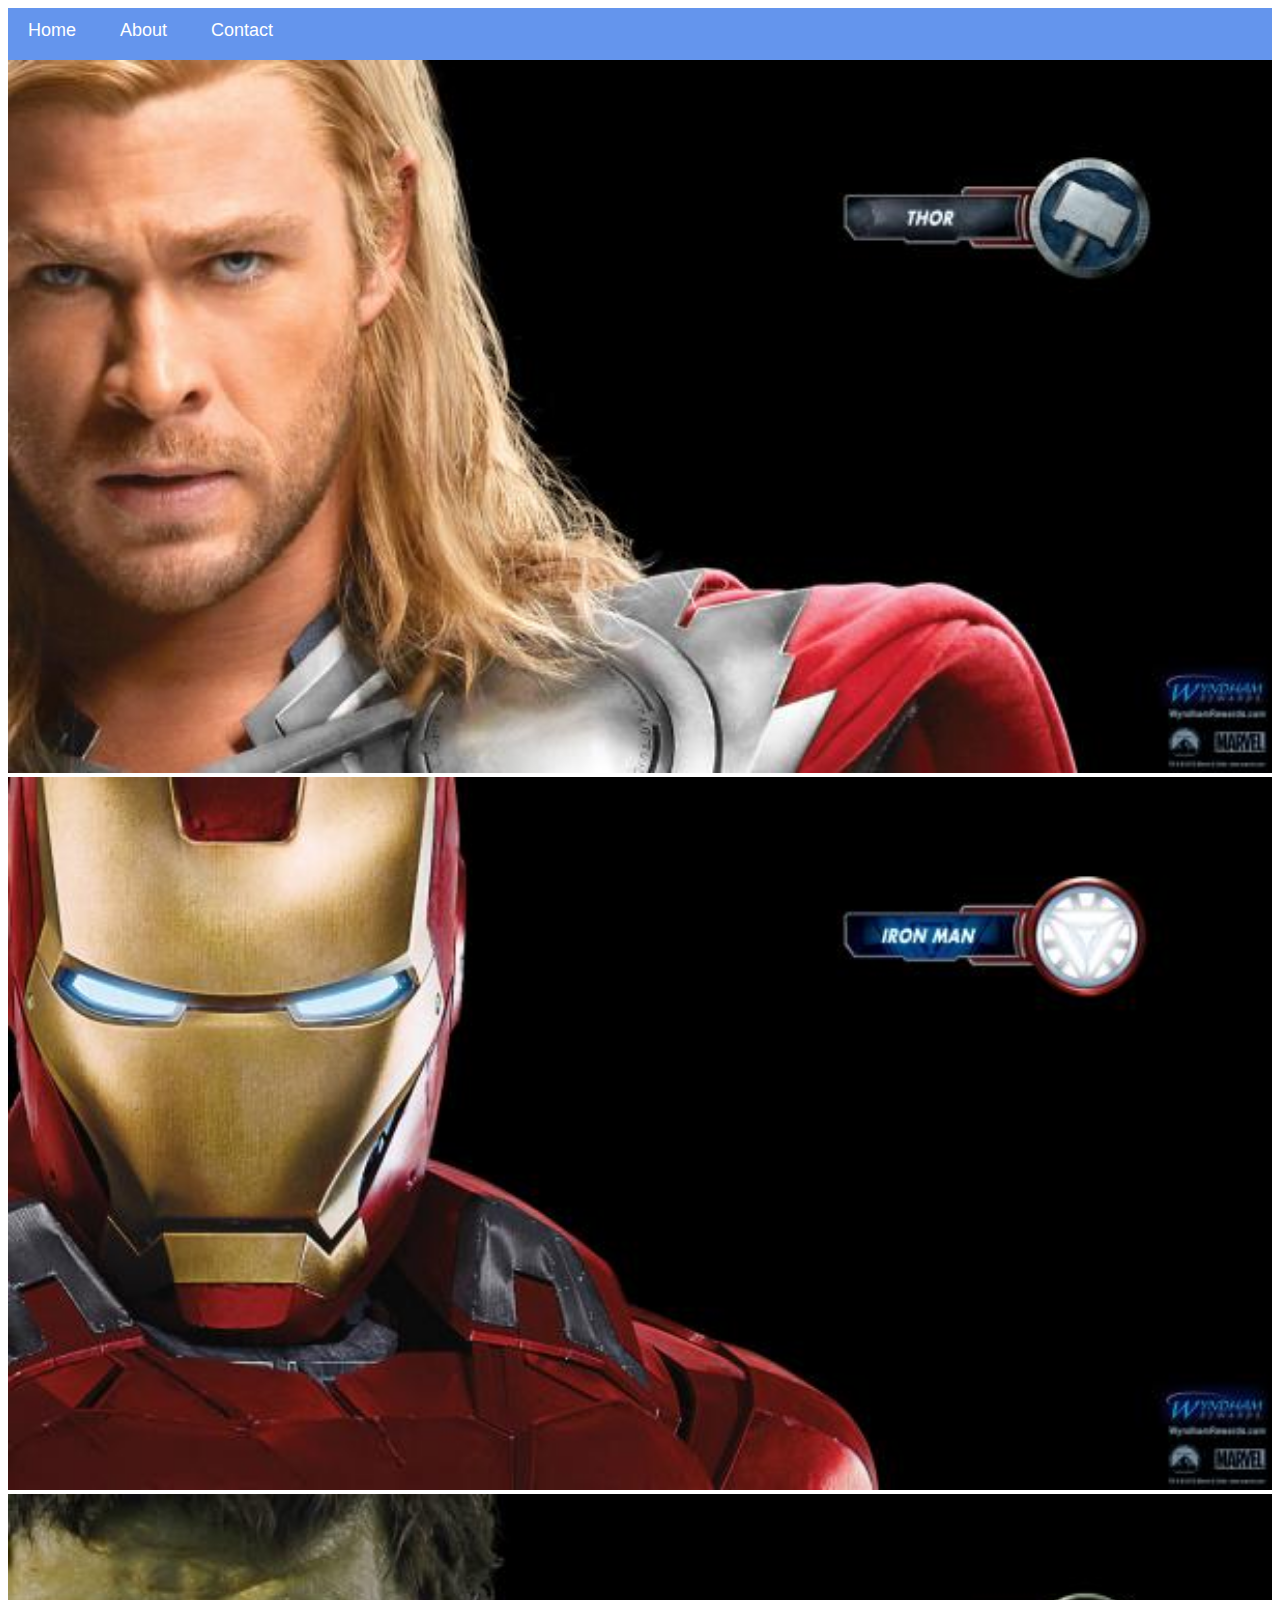
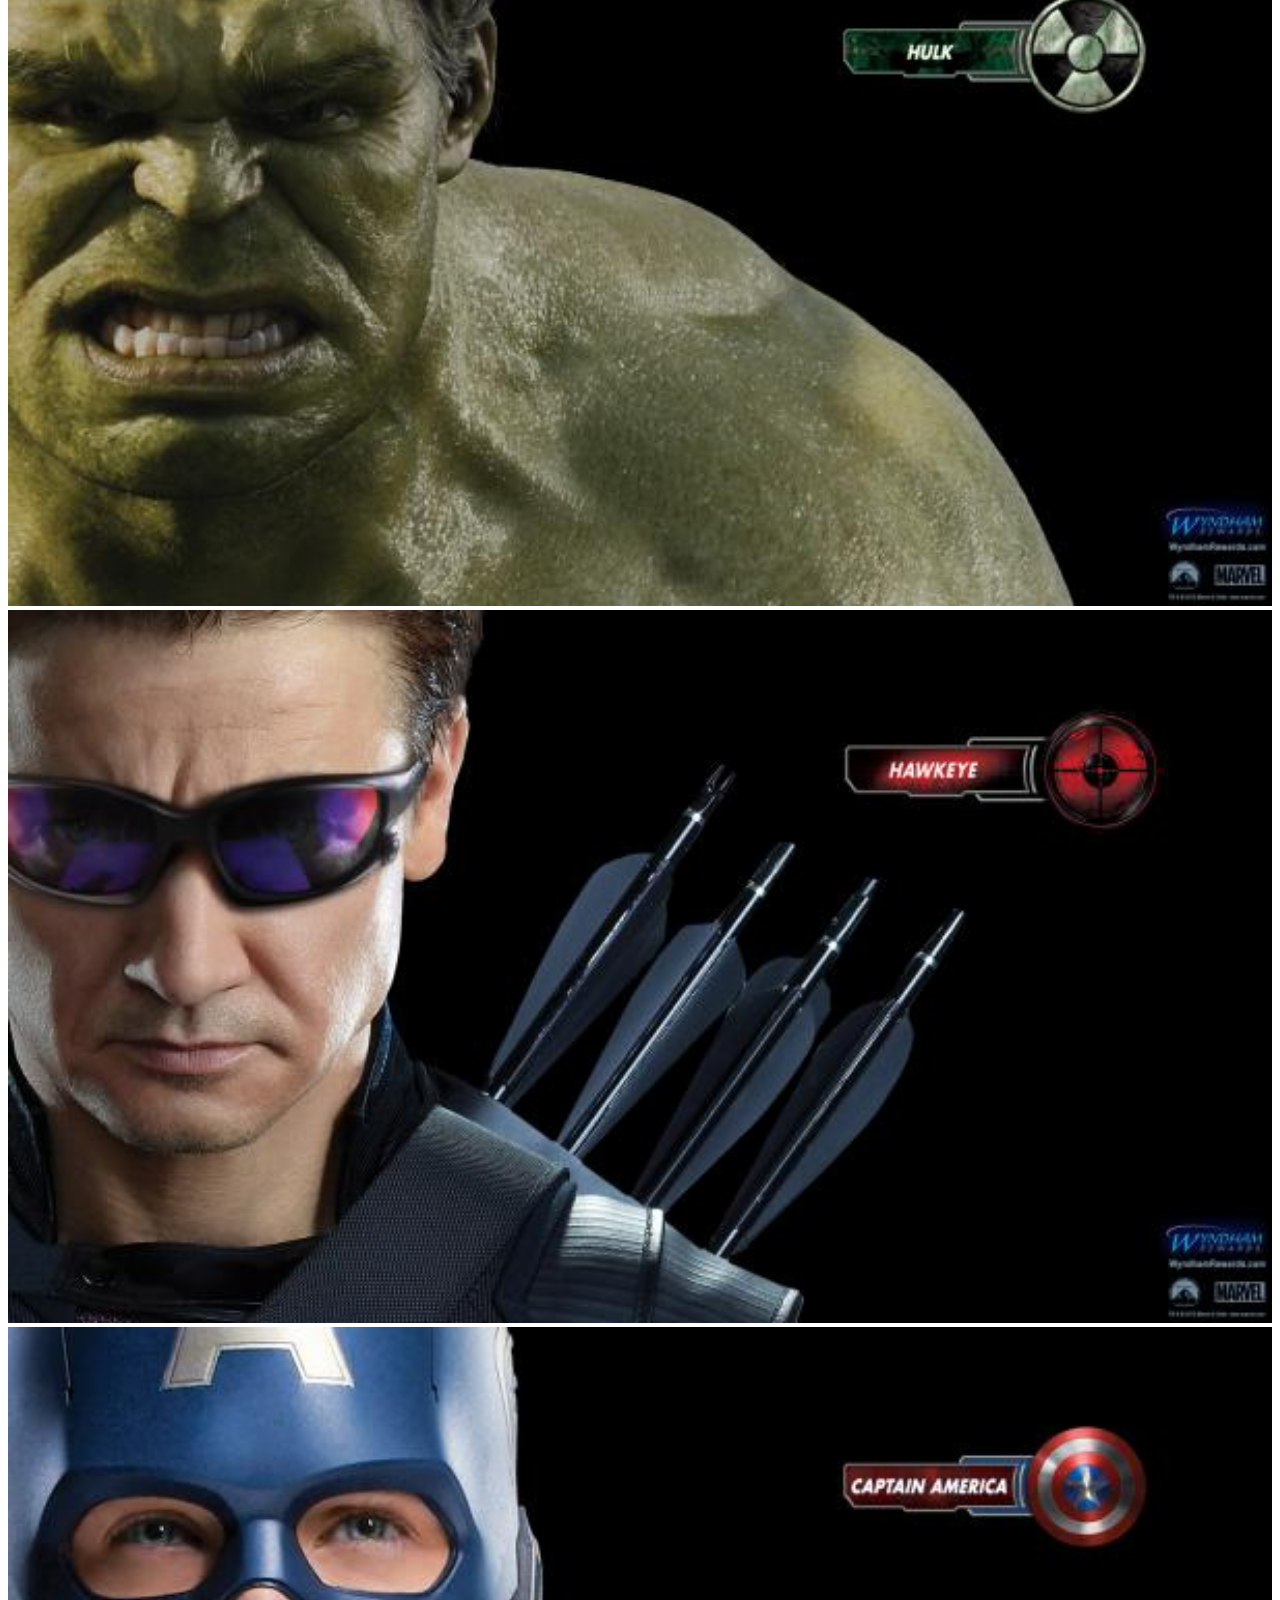
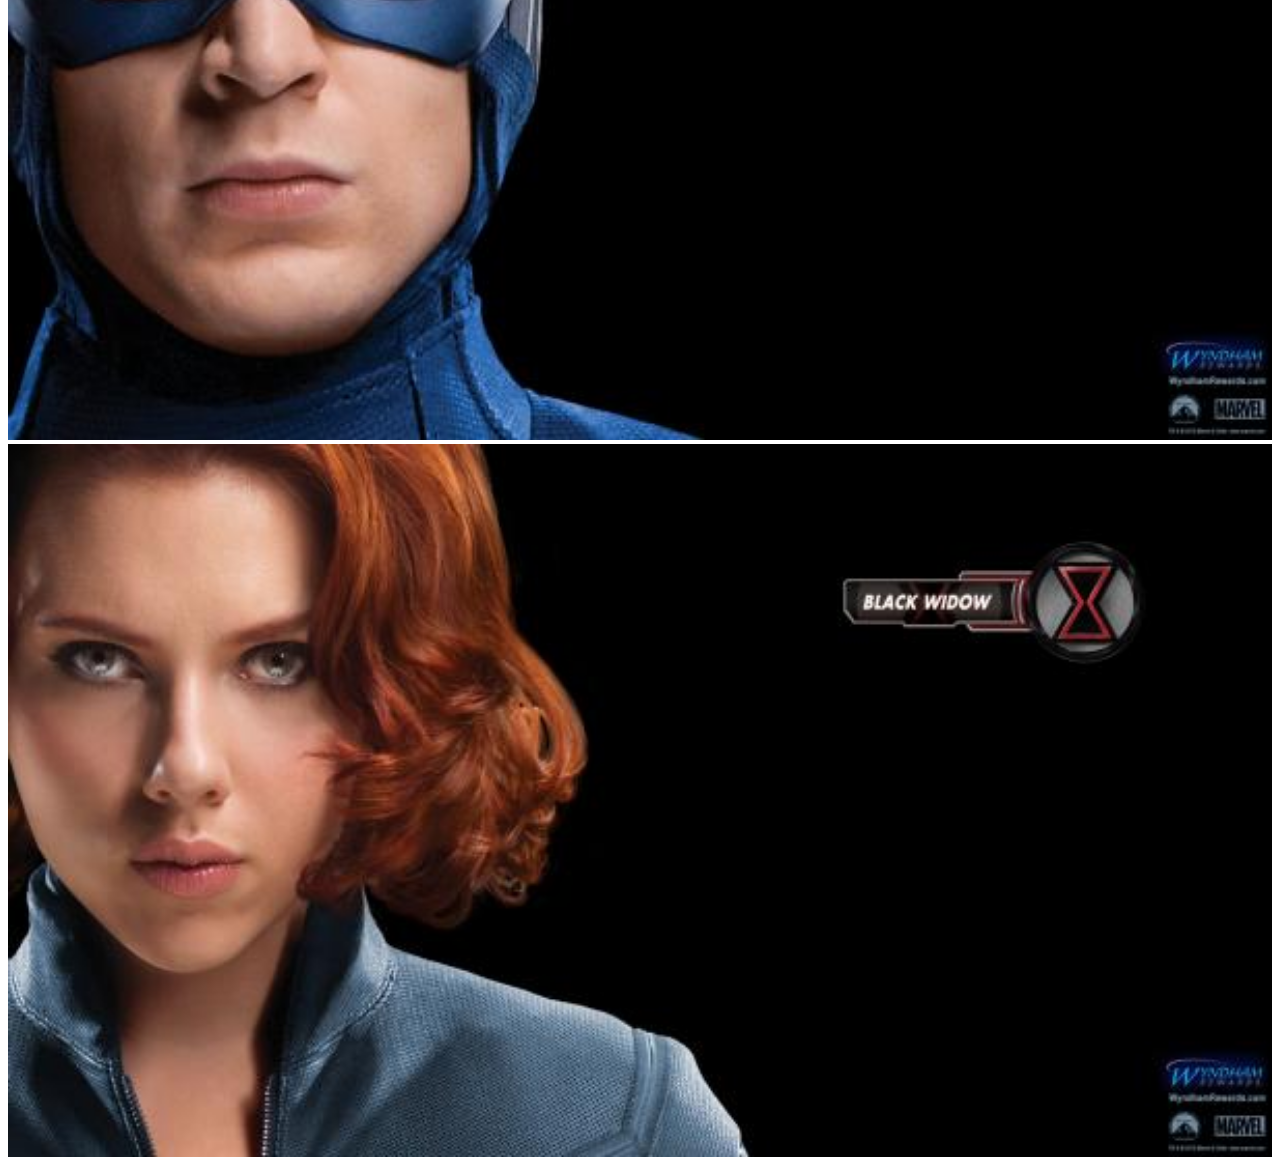
<file: index.html>
<!DOCTYPE html>
<html>
        <head>
        <link rel="stylesheet" href="style.css">
        </head>
        <body>
<div id="menu">
    <a href="index.html">Home</a>
    <a href="about.html">About</a>
    <a href="contact.html">Contact</a>
</div>
<div class="gallery">
                      <a href="avenger-1.html"><img src="images/avengers_01.jpg"/> </a>
                      <a href="avenger-2.html"><img src="images/avengers_02.jpg"/></a>
                      <a href="avenger-3.html"><img src="images/avengers_03.jpg"/></a>
                      <a href="avenger-4.html"><img src="images/avengers_04.jpg"/></a>
                      <a href="avenger-5.html"><img src="images/avengers_05.jpg"/></a>   
                      <a href="avenger-6.html"><img src="images/avengers_06.jpg"/></a>   
</div>
        </body>
<html/>
</file>
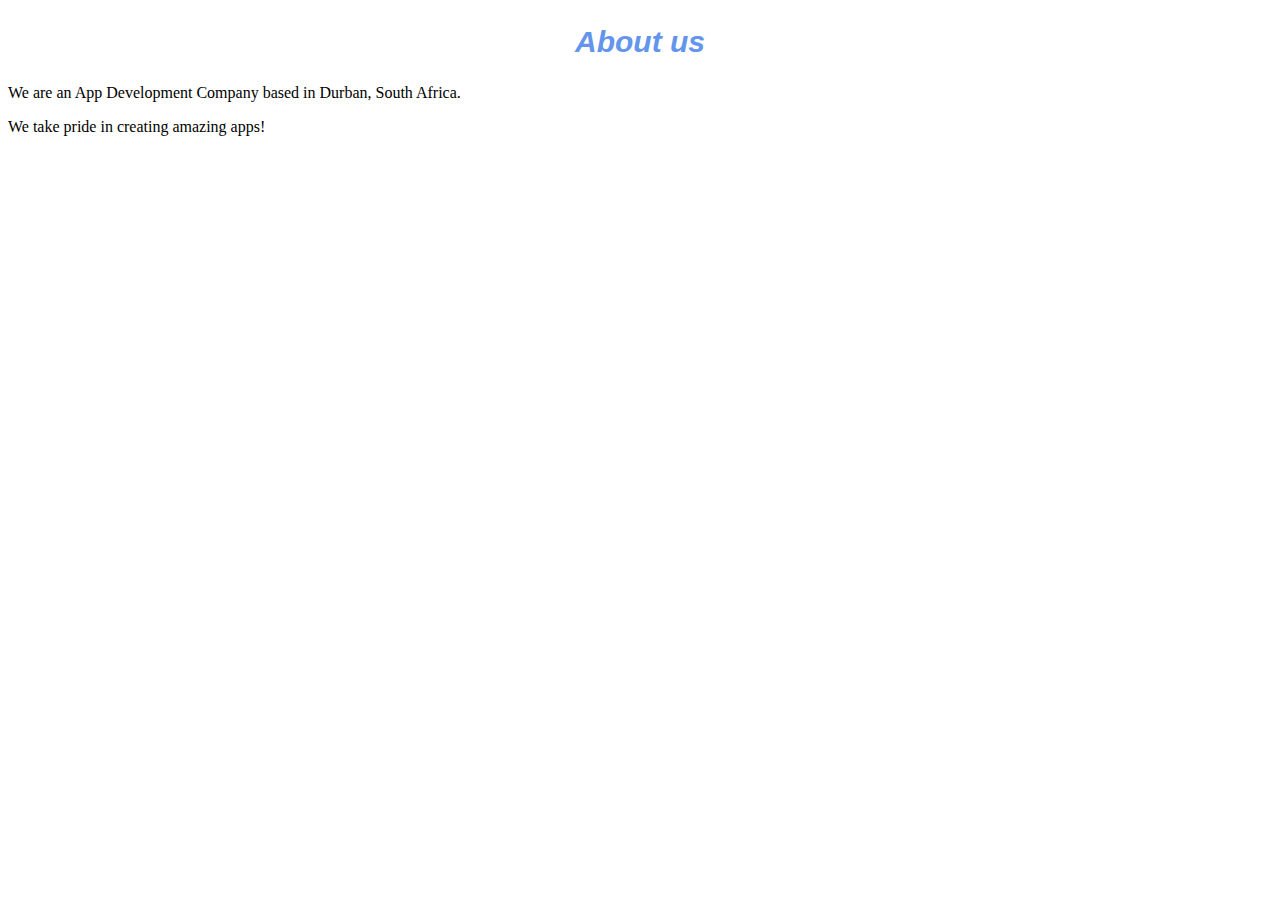
<file: about.html>
<!DOCTYPE html>
<html>
      <head> 
           <link rel="stylesheet" href="style.css"> 
       </head>
<body> 
    <h2>About us</h2>
    <p>We are an App Development Company based in Durban, South Africa.</p>
    <p>We take pride in creating amazing apps!</p>
    
  </body>      
</html>
</file>
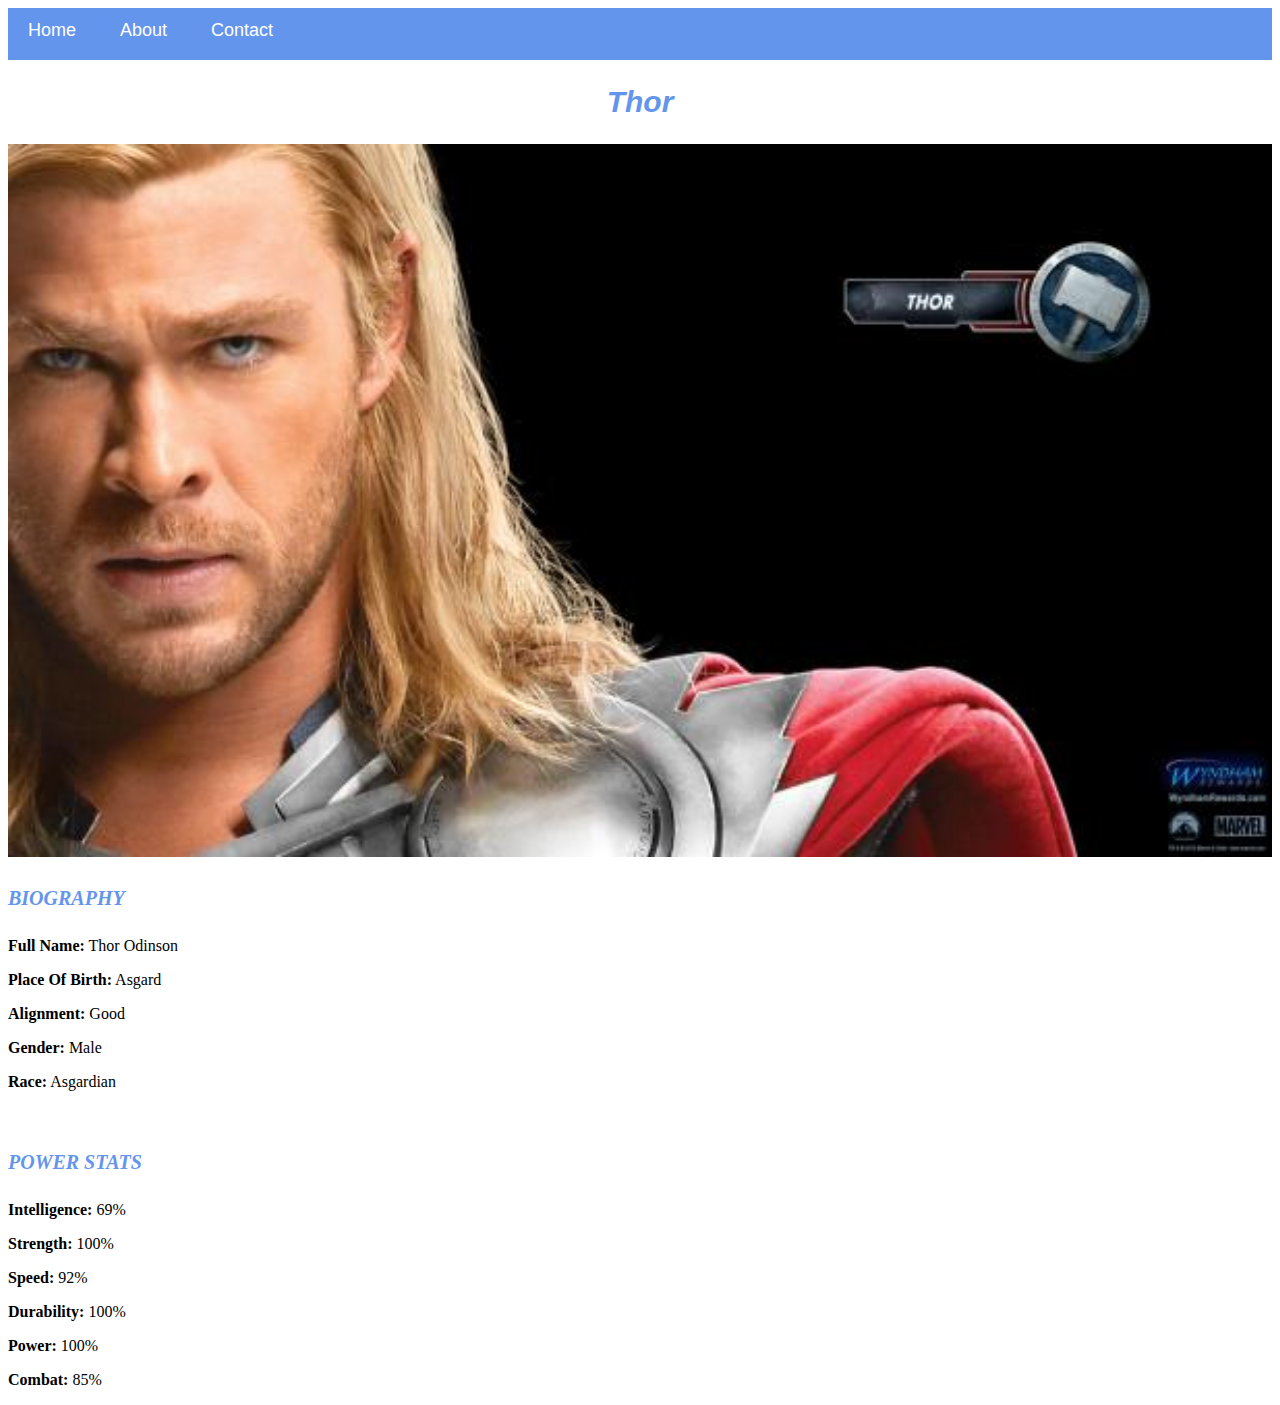
<file: avenger-1.html>
<!DOCTYPE html>
<html>
      <head> 
           <link rel="stylesheet" href="style.css"> 
       </head>
<body> 
  <div id="menu">
    <a href="index.html">Home</a>
    <a href="about.html">About</a>
    <a href="contact.html">Contact</a>
 </div>
    <h2>Thor</h2>
    <div class="gallery">
       <img src="images/avengers_01.jpg"> 
    </div>
    <h4>BIOGRAPHY</h4>
    <p><b>Full Name:</b> Thor Odinson</p>
    <p><b>Place Of Birth:</b> Asgard</p>
    <p><b>Alignment:</b> Good</p>
    <p><b>Gender:</b> Male</p>
    <p><b>Race:</b> Asgardian</p>
    
    <br/>
    
    <h4>POWER STATS</h4>
    <p><b>Intelligence:</b> 69%</p>
    <p><b>Strength:</b> 100%</p>
    <p><b>Speed:</b> 92%</p>
    <p><b>Durability:</b> 100%</p>
    <p><b>Power:</b> 100%</p>
    <p><b>Combat:</b> 85%</p>
  </body>      
</html>
</file>
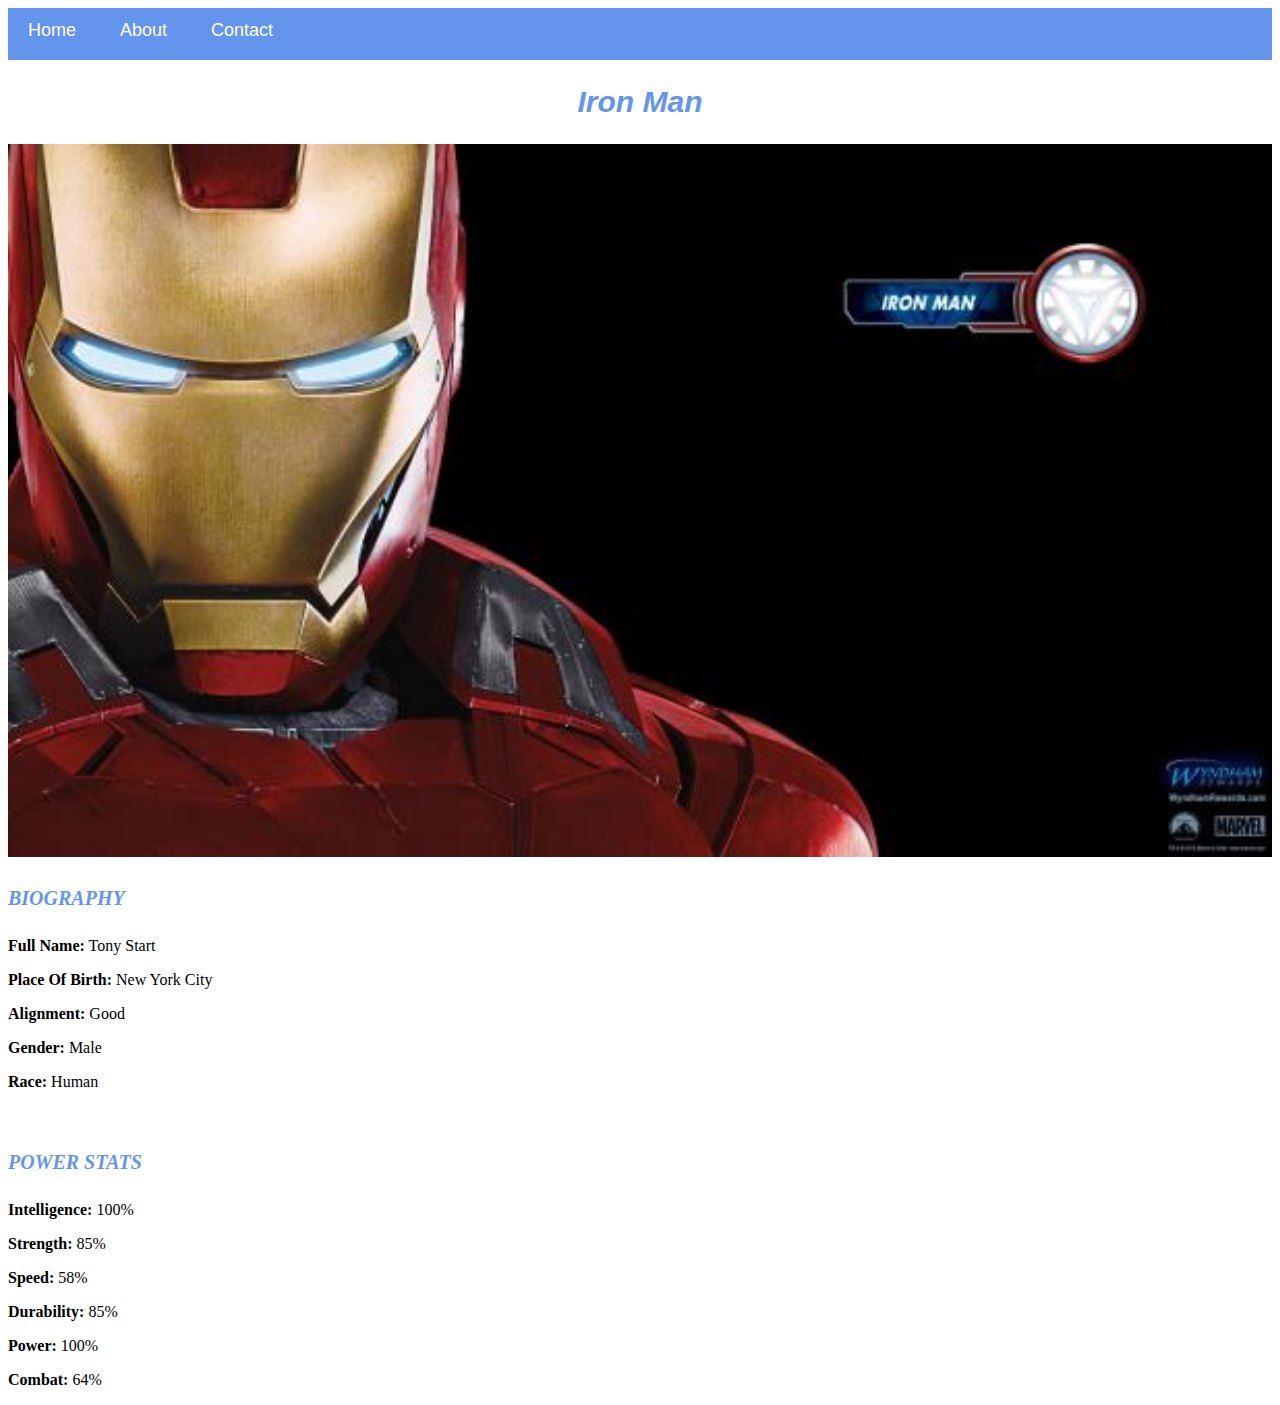
<file: avenger-2.html>
<!DOCTYPE html>
<html>
      <head> 
           <link rel="stylesheet" href="style.css"> 
       </head>
<body> 
  <div id="menu">
    <a href="index.html">Home</a>
    <a href="about.html">About</a>
    <a href="contact.html">Contact</a>
  </div>
    <h2>Iron Man</h2>
    <div class="gallery">
       <img src='images/avengers_02.jpg'>
    </div>
    <h4>BIOGRAPHY</h4>
    <p><b>Full Name:</b> Tony Start</p>
    <p><b>Place Of Birth:</b> New York City</p>
    <p><b>Alignment:</b> Good</p>
    <p><b>Gender:</b> Male</p>
    <p><b>Race:</b> Human</p>
    
    <br/>
    
    <h4>POWER STATS</h4>
    <p><b>Intelligence:</b> 100%</p>
    <p><b>Strength:</b> 85%</p>
    <p><b>Speed:</b> 58%</p>
    <p><b>Durability:</b> 85%</p>
    <p><b>Power:</b> 100%</p>
    <p><b>Combat:</b> 64%</p>
  </body>      
</html>
</file>
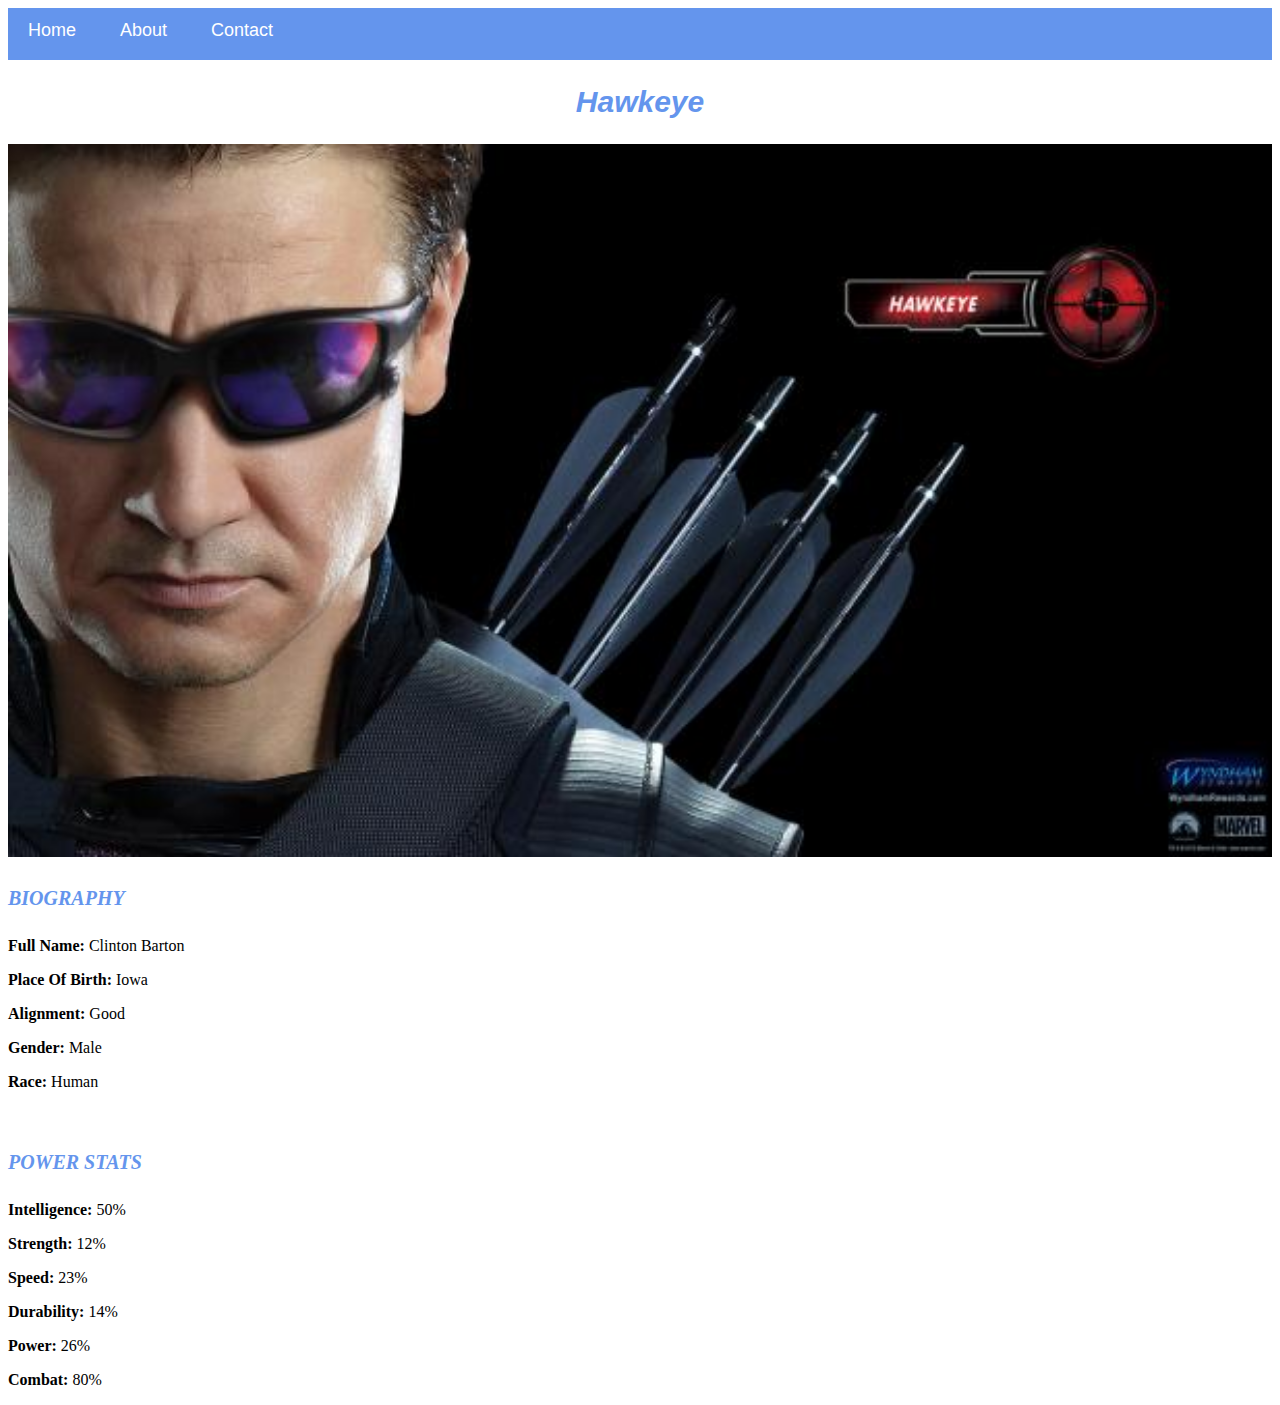
<file: avenger-4.html>
<!DOCTYPE html>
<html>
      <head> 
           <link rel="stylesheet" href="style.css"> 
       </head>
<body> 
 <div id="menu">
    <a href="index.html">Home</a>
    <a href="about.html">About</a>
    <a href="contact.html">Contact</a>
 </div>
    <h2>Hawkeye</h2>
    <div class="gallery">
       <img src="images/avengers_04.jpg">
    </div>
    <h4>BIOGRAPHY</h4>
    <p><b>Full Name:</b> Clinton Barton</p>
    <p><b>Place Of Birth:</b> Iowa</p>
    <p><b>Alignment:</b> Good</p>
    <p><b>Gender:</b> Male</p>
    <p><b>Race:</b> Human</p>
    
    <br/>
    
    <h4>POWER STATS</h4>
    <p><b>Intelligence:</b> 50%</p>
    <p><b>Strength:</b> 12%</p>
    <p><b>Speed:</b> 23%</p>
    <p><b>Durability:</b> 14%</p>
    <p><b>Power:</b> 26%</p>
    <p><b>Combat:</b> 80%</p>
  </body>      
</html>
</file>
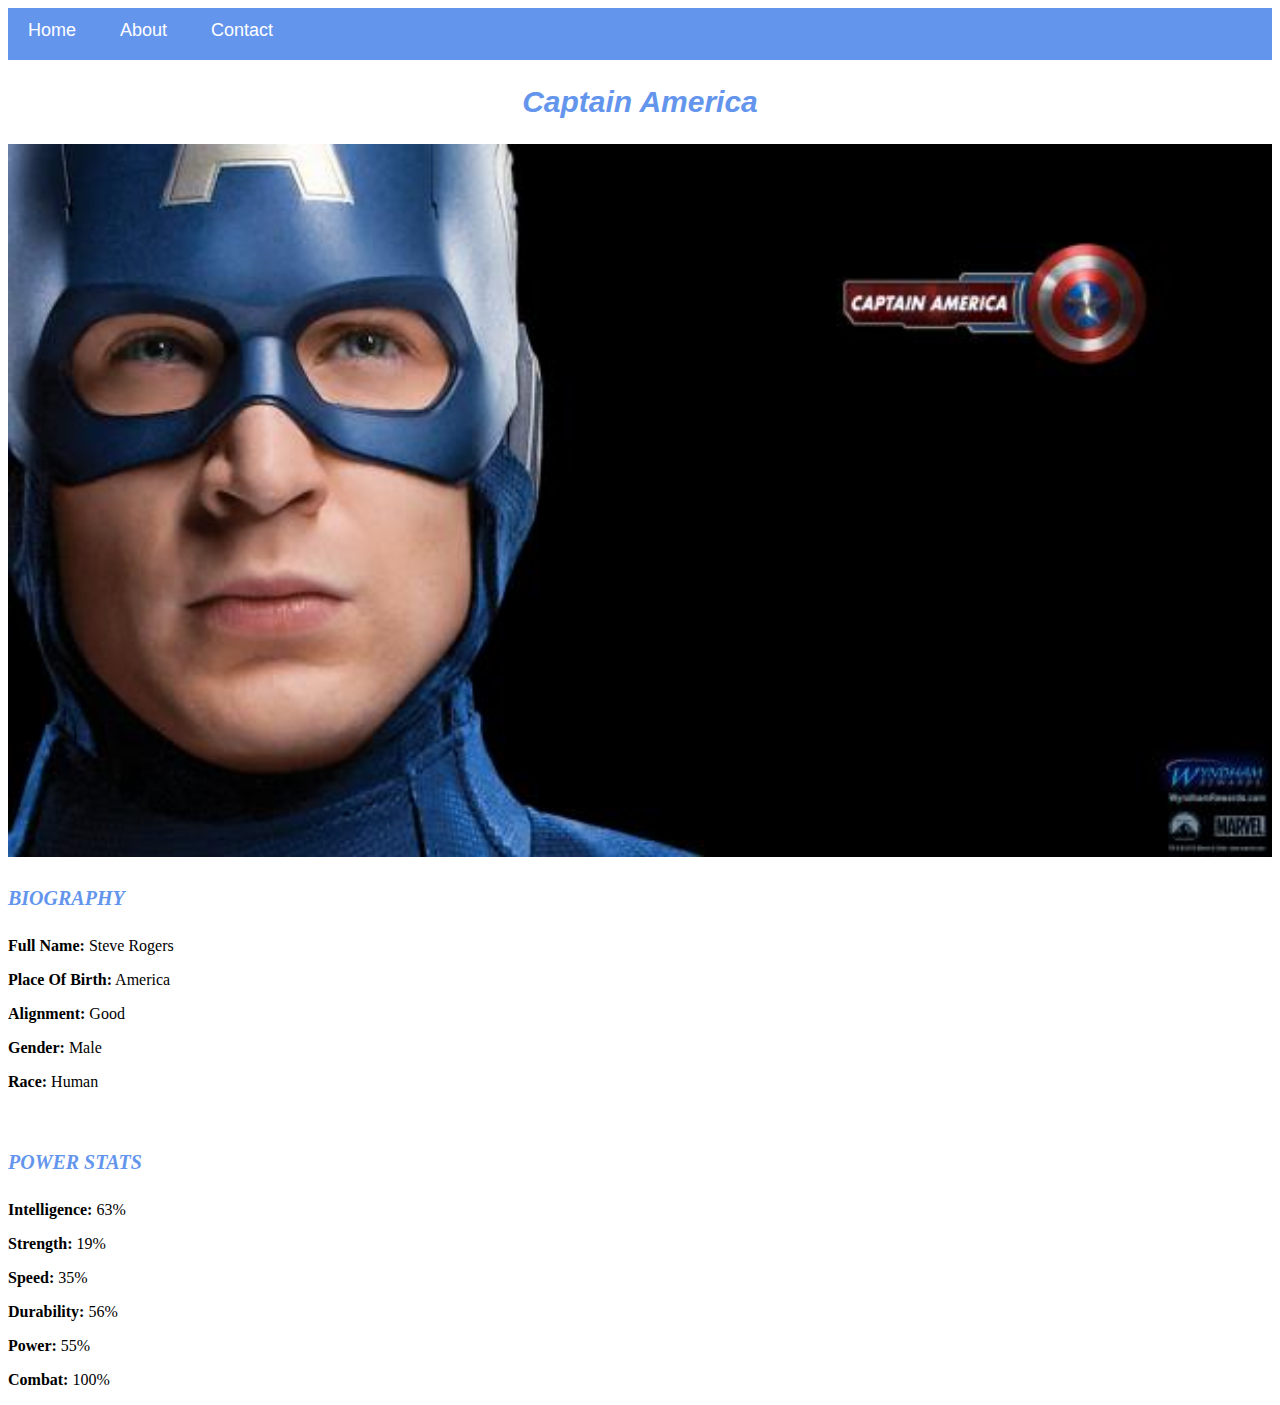
<file: avenger-5.html>
<!DOCTYPE html>
<html>
      <head> 
           <link rel="stylesheet" href="style.css"> 
       </head>
<body> 
  <div id="menu">
    <a href="index.html">Home</a>
    <a href="about.html">About</a>
    <a href="contact.html">Contact</a>
  </div>
    <h2>Captain America</h2>
    <div class="gallery">
       <img src='images/avengers_05.jpg'>
    </div>
    <h4>BIOGRAPHY</h4>
    <p><b>Full Name:</b> Steve Rogers</p>
    <p><b>Place Of Birth:</b> America</p>
    <p><b>Alignment:</b> Good</p>
    <p><b>Gender:</b> Male</p>
    <p><b>Race:</b> Human</p>
    
    <br/>
    
    <h4>POWER STATS</h4>
    <p><b>Intelligence:</b> 63%</p>
    <p><b>Strength:</b> 19%</p>
    <p><b>Speed:</b> 35%</p>
    <p><b>Durability:</b> 56%</p>
    <p><b>Power:</b> 55%</p>
    <p><b>Combat:</b> 100%</p>
  </body>      
</html>
</file>
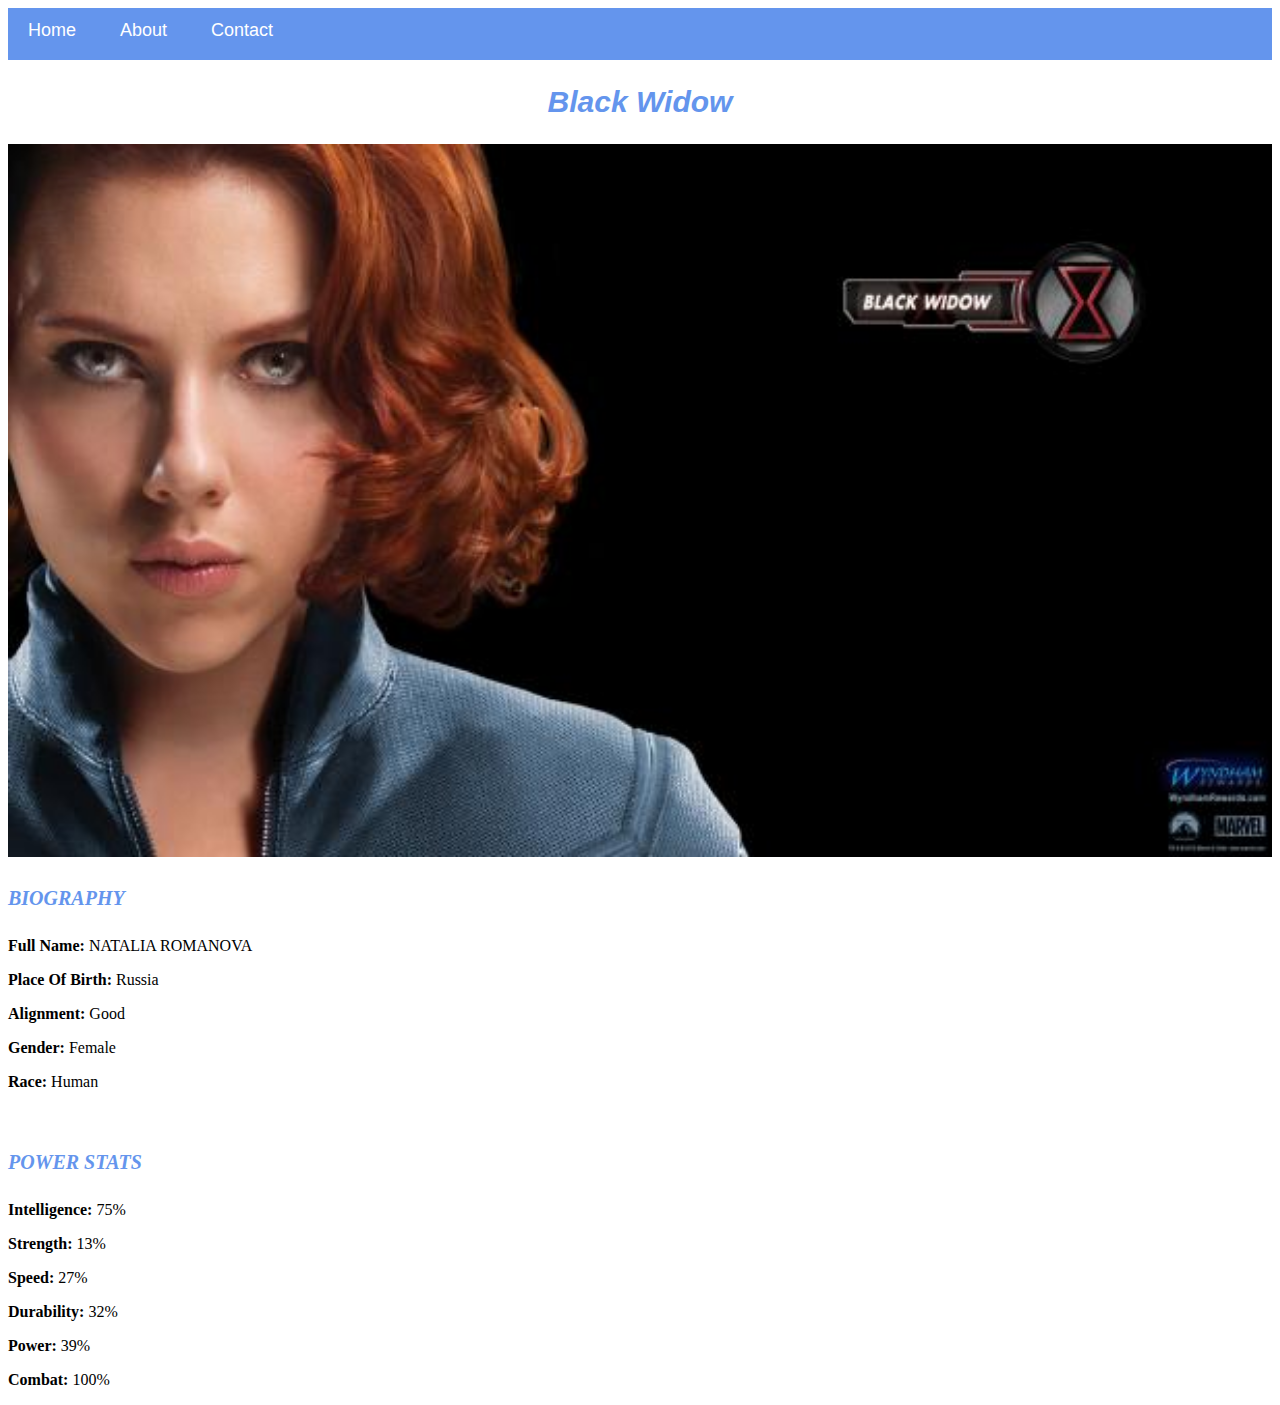
<file: avenger-6.html>
<!DOCTYPE html>
<html>
      <head> 
           <link rel="stylesheet" href="style.css"> 
       </head>
<body> 
 <div id="menu">
    <a href="index.html">Home</a>
    <a href="about.html">About</a>
    <a href="contact.html">Contact</a>
 </div>
    <h2>Black Widow</h2>
    <div class="gallery">
       <img src="images/avengers_06.jpg">
    </div>
    <h4>BIOGRAPHY</h4>
    <p><b>Full Name:</b> NATALIA ROMANOVA</p>
    <p><b>Place Of Birth:</b> Russia</p>
    <p><b>Alignment:</b> Good</p>
    <p><b>Gender:</b> Female</p>
    <p><b>Race:</b> Human</p>
    
    <br/>
    
    <h4>POWER STATS</h4>
    <p><b>Intelligence:</b> 75%</p>
    <p><b>Strength:</b> 13%</p>
    <p><b>Speed:</b> 27%</p>
    <p><b>Durability:</b> 32%</p>
    <p><b>Power:</b> 39%</p>
    <p><b>Combat:</b> 100%</p>
  </body>      
</html>
</file>
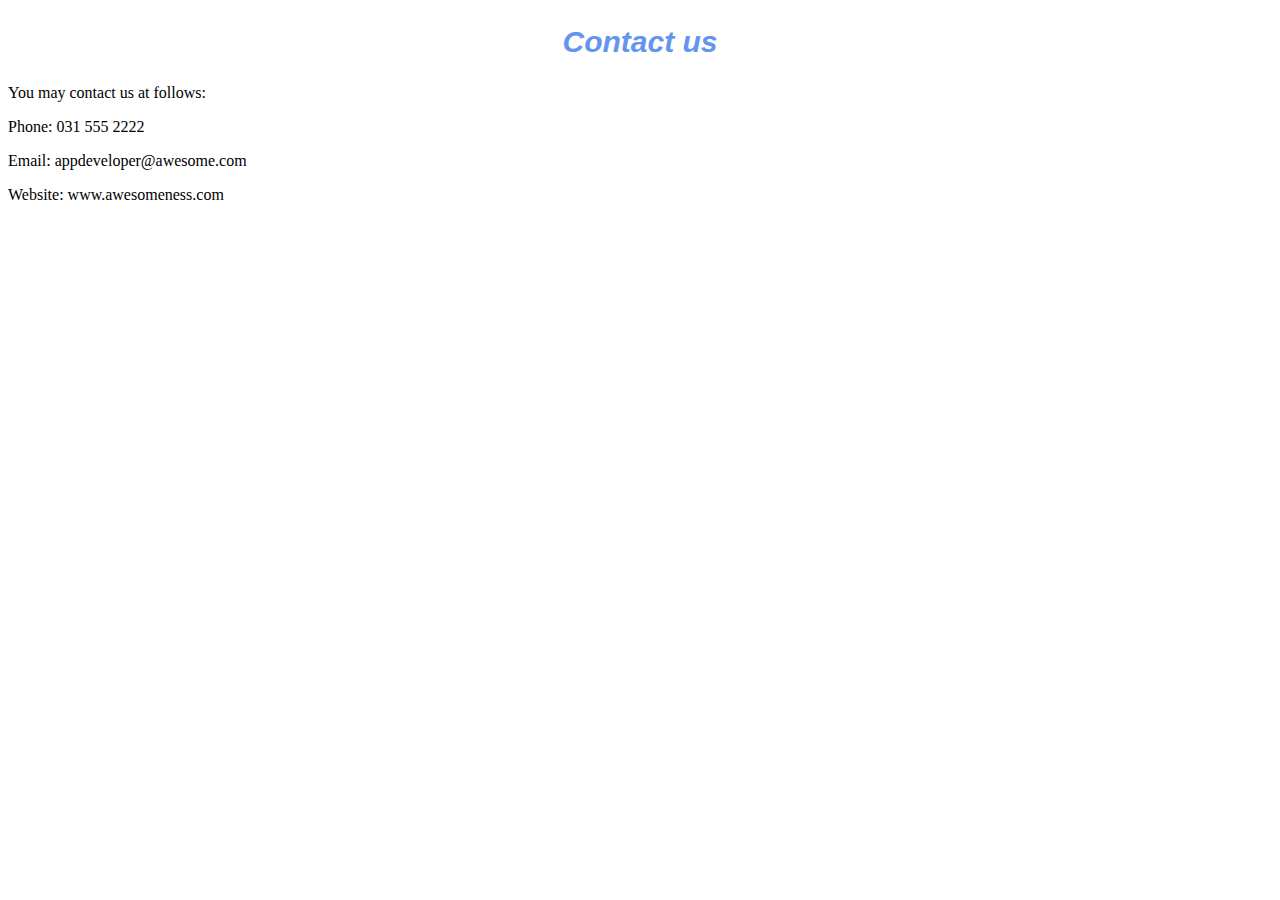
<file: contact.html>
<!DOCTYPE html>
<html>
      <head> 
           <link rel="stylesheet" href="style.css"> 
       </head>
<body> 
    <h2>Contact us</h2>
    <p>You may contact us at follows:</p>
    <p>Phone: 031 555 2222</p>
    <p>Email: appdeveloper@awesome.com</p>
    <p>Website: www.awesomeness.com</p>
</body>      
</html>
</file>
<file: style.css>
.gallery img{
        width: 100%;
 }
h2{
    font-family: sans-serif, fantasy;
    text-align: center;
    font-size: 30px;
    color: cornflowerblue;
    font-style: italic;
}
h4{
    font-family: impact, fantasy;
    font-size: 20px;
    font-style: italic;
    color: cornflowerblue;
}
#menu{
    width:100%;
    height:40px;
    background-color: cornflowerblue;
    padding-top: 12px;
}
#menu a{
    color: #ffffff;
    font-family:Helvetica, sans-serif;
    font-size:18px;
    text-decoration: none;
    font-weight: 800px;
    padding-left: 20px;
    padding-right: 20px;
}
#menu a:hover{
    color: #5077bd;
}
</file>
